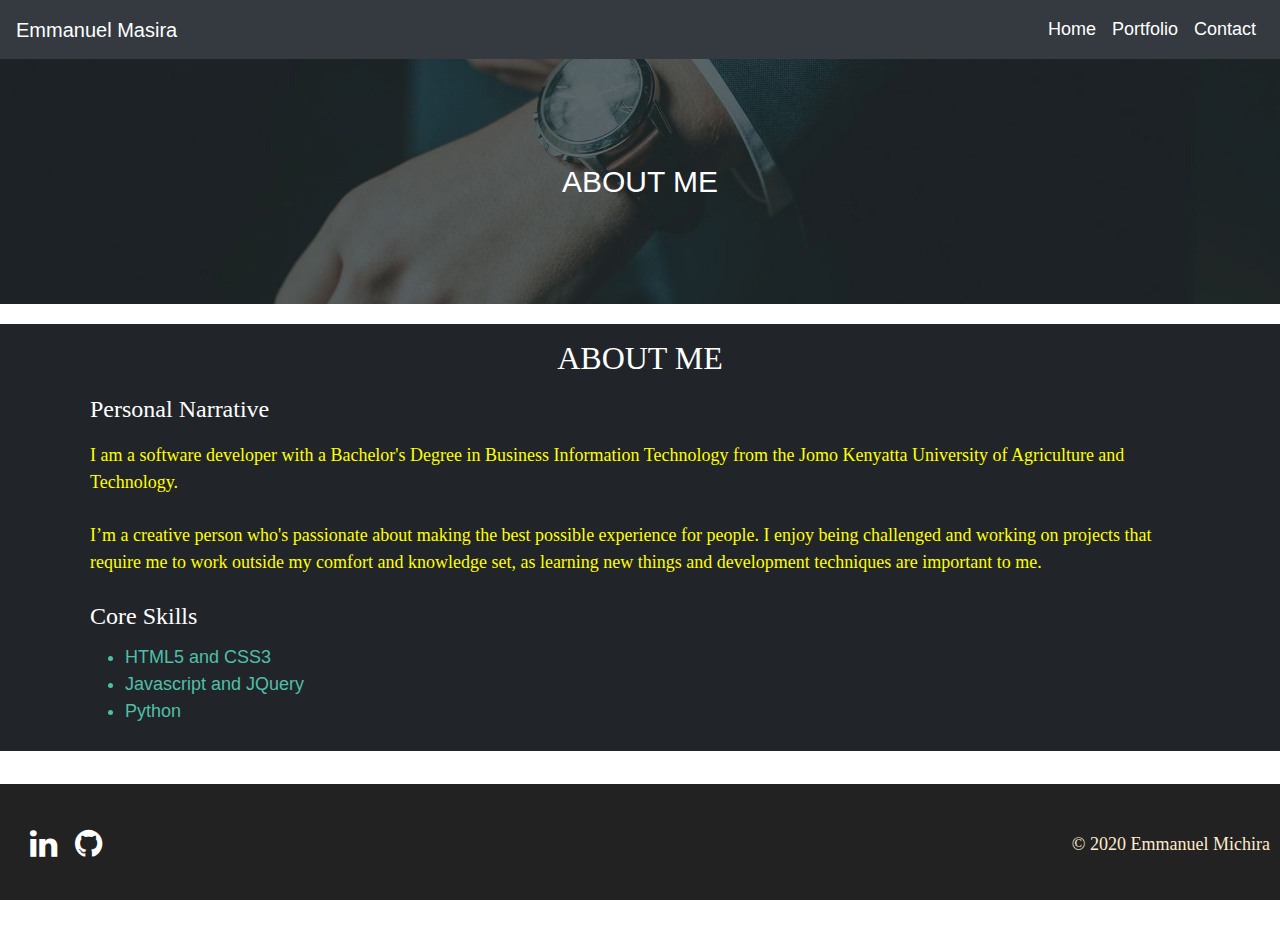
<file: about.html>
<!DOCTYPE html>
<html>

<head>
    <meta name="viewport" content="width=device-width, initial-scale=1">
    <meta charset="utf-8">
    <link rel="stylesheet" href="https://stackpath.bootstrapcdn.com/bootstrap/4.4.1/css/bootstrap.min.css"
        integrity="sha384-Vkoo8x4CGsO3+Hhxv8T/Q5PaXtkKtu6ug5TOeNV6gBiFeWPGFN9MuhOf23Q9Ifjh" crossorigin="anonymous">
    <link rel="stylesheet" href="https://cdnjs.cloudflare.com/ajax/libs/font-awesome/4.7.0/css/font-awesome.min.css">
    <link href="css/styles.css" rel="stylesheet">
    <link href="css/variables.css" rel="stylesheet">
    <title>Web Developer Portfolio | Emmanuel Michira masira</title>
</head>

<body>
    <!-- Navigation -->
    <nav class="navbar navbar-expand-lg navbar-light bg-dark">
        <a class="navbar-brand nyeusi" href="index.html">Emmanuel Masira</a>
        <button id="navbar-icon-color" class="navbar-toggler" type="button" data-toggle="collapse"
            data-target="#navbarTogglerDemo02" aria-controls="navbarTogglerDemo02" aria-expanded="false"
            aria-label="Toggle navigation">
            <span class="navbar-toggler-icon"></span>
        </button>

        <div class="collapse navbar-collapse" id="navbarTogglerDemo02">
            <ul class="navbar-nav ml-auto mt-2 mt-lg-0">
                <li class="nav-item">
                    <a class="nav-link nyeusi" href="index.html">Home<span class="sr-only">(current)</span></a>
                </li>
                <li class="nav-item">
                    <a class="nav-link nyeusi" href="portfolio.html">Portfolio<span class="sr-only">(current)</span></a>
                </li>
                <li class="nav-item">
                    <a class="nav-link nyeusi" href="contact.html">Contact<span class="sr-only">(current)</span></a>
                </li>

            </ul>
        </div>
    </nav>

    <!-- Header -->
    <header class="container-fluid about-sec header-sec">
        <div class="container">
            <div class="intro-text text-center">
                <div class="l-text text-uppercase nyeusi">About Me</div>
            </div>
        </div>
    </header>

    <!-- About Me -->
    <section class="about-me page-section">
        <h2 class="text-center">ABOUT ME</h2>
        <div class="container">
            <h4>Personal Narrative</h4>
            <p>I am a software developer with a Bachelor's Degree in Business Information Technology from the Jomo
                Kenyatta University of Agriculture and Technology.</p>

            <p>I’m a creative person who's passionate about making the best possible experience for people. I enjoy
                being challenged and working on projects that require me to work outside my comfort and knowledge set,
                as learning new things and development techniques are important to me.</p>

            <div class="core-skills">
                <h4>Core Skills</h4>
                <ul>
                    <li>HTML5 and CSS3</li>
                    <li>Javascript and JQuery</li>
                    <li>Python</li>
                </ul>
            </div>
        </div>
    </section>

    <!-- footer -->
    <footer class="container-fluid" id="futa">
        <div class="row futa">
            <p class="social">
                <a href="https://www.linkedin.com/in/emmanuelmichiramasira/" target="_blank" class="external facebook"
                    data-animate-hover="shake" data-animate="fadeInUp" style="opacity: 1;"><i
                        class="fa fa-linkedin"></i></a>
                <a href="https://github.com/Emichira" target="_blank" class="external instagram"
                    data-animate-hover="shake" data-animate="fadeInUp" style="opacity: 1;"><i
                        class="fa fa-github"></i></a>
            </p>
            <p class="copyright">&copy; 2020 Emmanuel Michira</p>
        </div>
    </footer>

    <!--===============================================================================================-->
    <!-- Bootstrap core JavaScript -->
    <script src="https://code.jquery.com/jquery-3.4.1.slim.min.js"
        integrity="sha384-J6qa4849blE2+poT4WnyKhv5vZF5SrPo0iEjwBvKU7imGFAV0wwj1yYfoRSJoZ+n" crossorigin="anonymous">
    </script>
    <script src="https://cdn.jsdelivr.net/npm/popper.js@1.16.0/dist/umd/popper.min.js"
        integrity="sha384-Q6E9RHvbIyZFJoft+2mJbHaEWldlvI9IOYy5n3zV9zzTtmI3UksdQRVvoxMfooAo" crossorigin="anonymous">
    </script>
    <script src="https://stackpath.bootstrapcdn.com/bootstrap/4.4.1/js/bootstrap.min.js"
        integrity="sha384-wfSDF2E50Y2D1uUdj0O3uMBJnjuUD4Ih7YwaYd1iqfktj0Uod8GCExl3Og8ifwB6" crossorigin="anonymous">
    </script>

</body>

</html>
</file>
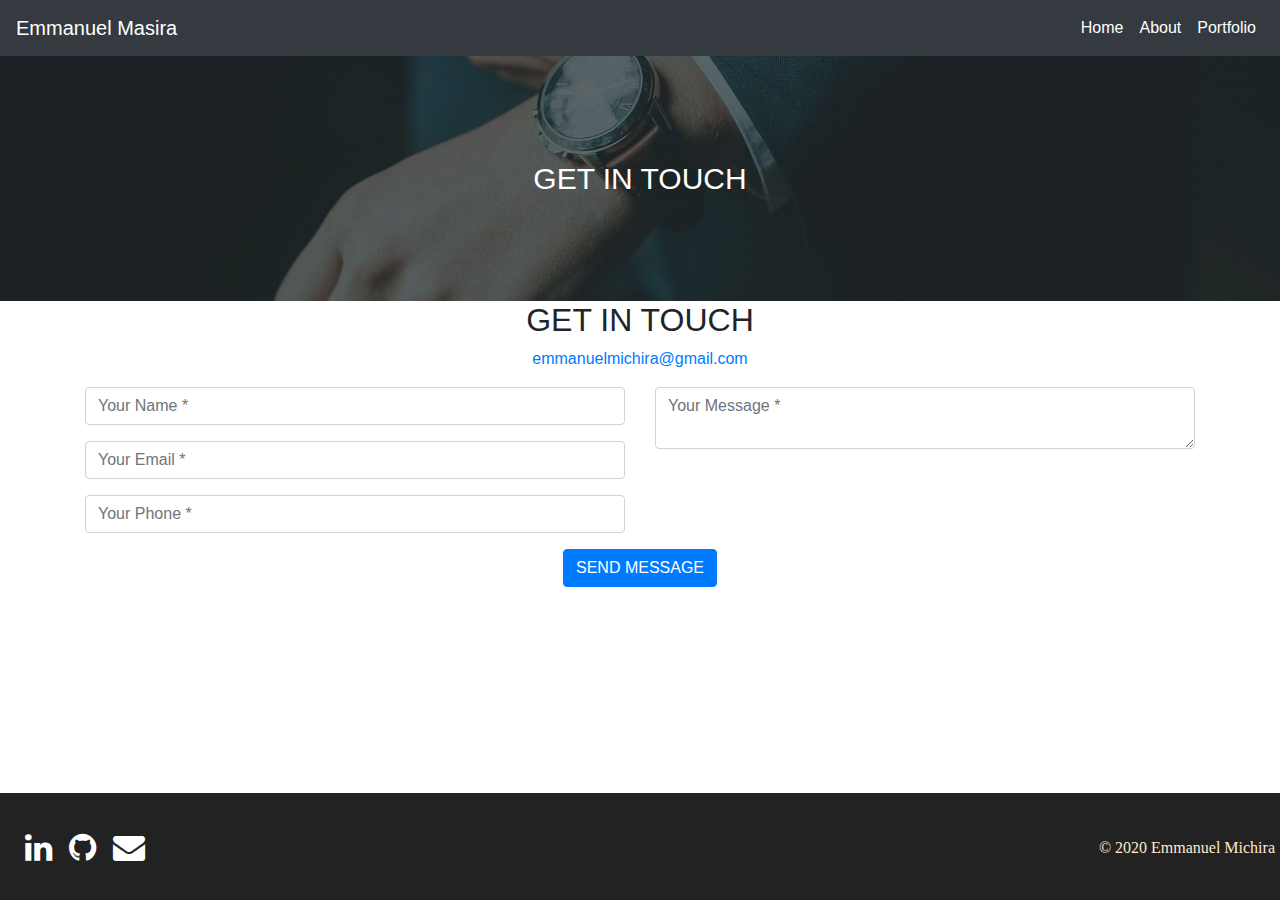
<file: contact.html>
<!DOCTYPE html>
<html>

<head>
    <meta name="viewport" content="width=device-width, initial-scale=1">
    <meta charset="utf-8">
    <link rel="stylesheet" href="https://stackpath.bootstrapcdn.com/bootstrap/4.4.1/css/bootstrap.min.css"
        integrity="sha384-Vkoo8x4CGsO3+Hhxv8T/Q5PaXtkKtu6ug5TOeNV6gBiFeWPGFN9MuhOf23Q9Ifjh" crossorigin="anonymous">
    <link rel="stylesheet" href="https://cdnjs.cloudflare.com/ajax/libs/font-awesome/4.7.0/css/font-awesome.min.css">
    <link href="css/styles.css" rel="stylesheet">
    <title>Web Developer Portfolio | Emmanuel Michira masira</title>
</head>

<body>
    <!-- Navigation -->
    <nav class="navbar navbar-expand-lg navbar-light bg-dark">
        <a class="navbar-brand nyeusi" href="index.html">Emmanuel Masira</a>
        <button id="navbar-icon-color" class="navbar-toggler" type="button" data-toggle="collapse"
            data-target="#navbarTogglerDemo02" aria-controls="navbarTogglerDemo02" aria-expanded="false"
            aria-label="Toggle navigation">
            <span class="navbar-toggler-icon"></span>
        </button>

        <div class="collapse navbar-collapse" id="navbarTogglerDemo02">
            <ul class="navbar-nav ml-auto mt-2 mt-lg-0">
                <li class="nav-item">
                    <a class="nav-link nyeusi" href="index.html">Home<span class="sr-only">(current)</span></a>
                </li>
                <li class="nav-item">
                    <a class="nav-link nyeusi" href="about.html">About<span class="sr-only">(current)</span></a>
                </li>
                <li class="nav-item">
                    <a class="nav-link nyeusi" href="portfolio.html">Portfolio<span class="sr-only">(current)</span></a>
                </li>
            </ul>
        </div>
    </nav>

    <!-- Header -->
    <header class="container-fluid about-sec header-sec">
        <div class="container">
            <div class="intro-text text-center">
                <div class="l-text text-uppercase nyeusi">Get In Touch</div>
            </div>
        </div>
    </header>

    <!-- Contact -->
    <section class="page-section" id="contact">
        <div class="container">
            <div class="row">
                <div class="col-lg-12 text-center">
                    <h2 class="section-heading text-uppercase">Get In Touch</h2>
                    <p><a href="mailto:emmanuelmichira@gmail.com">emmanuelmichira@gmail.com</a></p>
                </div>
            </div>
            <div class="row">
                <div class="col-lg-12">
                    <form id="contactForm">
                        <div class="row">
                            <div class="col-md-6">
                                <div class="form-group">
                                    <input class="form-control" id="name" type="text" placeholder="Your Name *"
                                        required="required" data-validation-required-message="Please enter your name.">
                                    <p class="help-block text-danger"></p>
                                </div>
                                <div class="form-group">
                                    <input class="form-control" id="email" type="email" placeholder="Your Email *"
                                        required="required"
                                        data-validation-required-message="Please enter your email address.">
                                    <p class="help-block text-danger"></p>
                                </div>
                                <div class="form-group">
                                    <input class="form-control" id="phone" type="tel" placeholder="Your Phone *"
                                        required="required"
                                        data-validation-required-message="Please enter your phone number.">
                                    <p class="help-block text-danger"></p>
                                </div>
                            </div>
                            <div class="col-md-6">
                                <div class="form-group">
                                    <textarea class="form-control" id="message" placeholder="Your Message *"
                                        required="required"
                                        data-validation-required-message="Please enter a message."></textarea>
                                    <p class="help-block text-danger"></p>
                                </div>
                            </div>
                            <div class="clearfix"></div>
                            <div class="col-lg-12 text-center">
                                <div id="success"></div>
                                <button id="sendMessageButton" class="btn btn-primary btn-xl text-uppercase"
                                    type="submit">Send Message</button>
                            </div>
                        </div>
                    </form>
                </div>
            </div>
        </div>
    </section>

    <!-- footer -->
    <footer class="container-fluid" id="futa">
        <div class="row futa">
            <p class="social">
                <a href="https://www.linkedin.com/in/emmanuelmichiramasira/" target="_blank" class="external facebook"
                    data-animate-hover="shake" data-animate="fadeInUp" style="opacity: 1;"><i
                        class="fa fa-linkedin"></i></a>
                <a href="https://github.com/Emichira" target="_blank" class="external instagram"
                    data-animate-hover="shake" data-animate="fadeInUp" style="opacity: 1;"><i
                        class="fa fa-github"></i></a>
                <a href="mailto:emmanuelmichira@gmail.com" target="_blank" class="email" data-animate-hover="shake"
                    data-animate="fadeInUp" style="opacity: 1;"><i class="fa fa-envelope"></i></a>
            </p>
            <p class="copyright">&copy; 2020 Emmanuel Michira</p>
        </div>
    </footer>

    <!--===============================================================================================-->
    <!-- Bootstrap core JavaScript -->
    <script src="https://code.jquery.com/jquery-3.4.1.slim.min.js"
        integrity="sha384-J6qa4849blE2+poT4WnyKhv5vZF5SrPo0iEjwBvKU7imGFAV0wwj1yYfoRSJoZ+n" crossorigin="anonymous">
    </script>
    <script src="https://cdn.jsdelivr.net/npm/popper.js@1.16.0/dist/umd/popper.min.js"
        integrity="sha384-Q6E9RHvbIyZFJoft+2mJbHaEWldlvI9IOYy5n3zV9zzTtmI3UksdQRVvoxMfooAo" crossorigin="anonymous">
    </script>
    <script src="https://stackpath.bootstrapcdn.com/bootstrap/4.4.1/js/bootstrap.min.js"
        integrity="sha384-wfSDF2E50Y2D1uUdj0O3uMBJnjuUD4Ih7YwaYd1iqfktj0Uod8GCExl3Og8ifwB6" crossorigin="anonymous">
    </script>
</body>

</html>
</file>
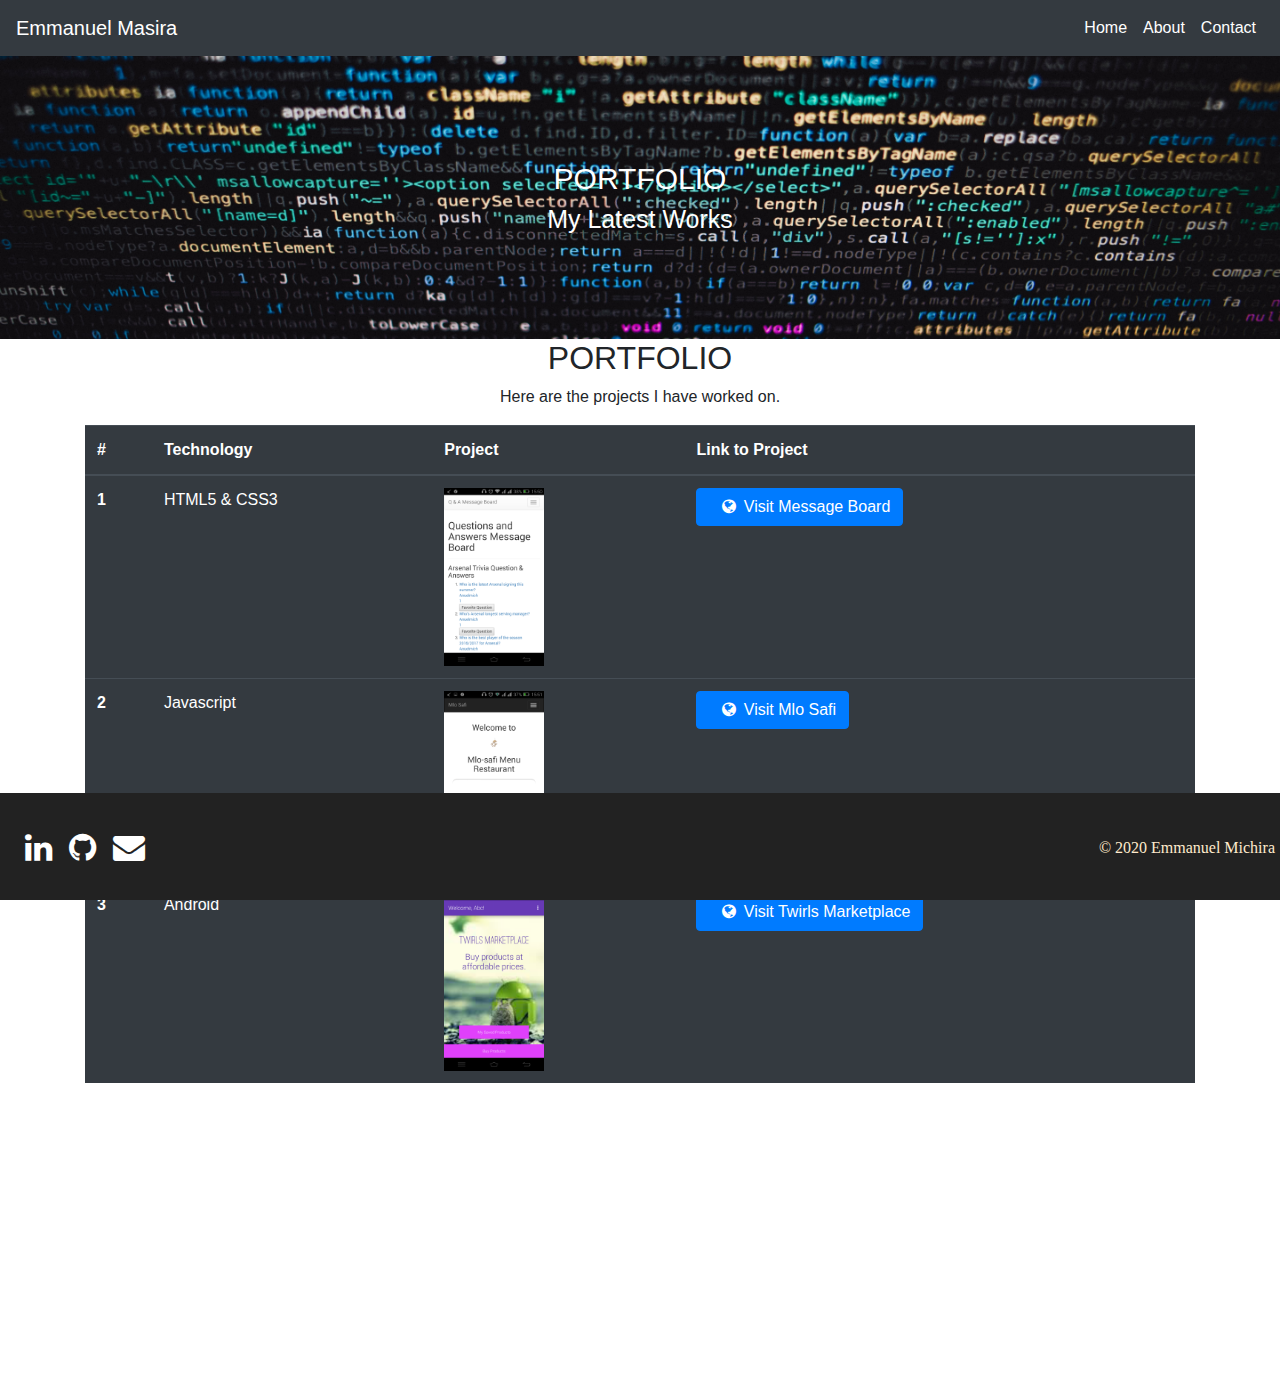
<file: portfolio.html>
<!DOCTYPE html>
<html>

<head>
    <meta name="viewport" content="width=device-width, initial-scale=1">
    <meta charset="utf-8">
    <link rel="stylesheet" href="https://stackpath.bootstrapcdn.com/bootstrap/4.4.1/css/bootstrap.min.css"
        integrity="sha384-Vkoo8x4CGsO3+Hhxv8T/Q5PaXtkKtu6ug5TOeNV6gBiFeWPGFN9MuhOf23Q9Ifjh" crossorigin="anonymous">
    <link rel="stylesheet" href="https://cdnjs.cloudflare.com/ajax/libs/font-awesome/4.7.0/css/font-awesome.min.css">
    <link href="css/styles.css" rel="stylesheet">
    <title>Web Developer Portfolio | Emmanuel Michira masira</title>
</head>

<body>
    <!-- Navigation -->
    <nav class="navbar navbar-expand-lg navbar-light bg-dark">
        <a class="navbar-brand nyeusi" href="index.html">Emmanuel Masira</a>
        <button id="navbar-icon-color" class="navbar-toggler" type="button" data-toggle="collapse"
            data-target="#navbarTogglerDemo02" aria-controls="navbarTogglerDemo02" aria-expanded="false"
            aria-label="Toggle navigation">
            <span class="navbar-toggler-icon"></span>
        </button>

        <div class="collapse navbar-collapse" id="navbarTogglerDemo02">
            <ul class="navbar-nav ml-auto mt-2 mt-lg-0">
                <li class="nav-item">
                    <a class="nav-link nyeusi" href="index.html">Home<span class="sr-only">(current)</span></a>
                </li>
                <li class="nav-item">
                    <a class="nav-link nyeusi" href="about.html">About<span class="sr-only">(current)</span></a>
                </li>
                <li class="nav-item">
                    <a class="nav-link nyeusi" href="contact.html">Contact<span class="sr-only">(current)</span></a>
                </li>

            </ul>
        </div>
    </nav>

    <!-- Header -->
    <header class="container-fluid portfolio-sec header-sec">
        <div class="container">
            <div class="intro-text text-center">
                <div class="l-text text-uppercase nyeusi">Portfolio</div>
                <div class="m-text nyeusi">My Latest Works</div>
            </div>
        </div>
    </header>

    <!-- About Me -->
    <section class="portfolio-section">
        <div class="container-fluid">
            <div class="text-center">
                <h2 class="section-heading text-uppercase">Portfolio</h2>
                <p>Here are the projects I have worked on.</p>
            </div>
        </div>
        <div class="container">
            <div class="table-responsive">
                <table class="table table-hover table-dark">
                    <thead>
                        <tr>
                            <th scope="col">#</th>
                            <th scope="col">Technology</th>
                            <th scope="col">Project</th>
                            <th scope="col">Link to Project</th>
                        </tr>
                    </thead>
                    <tbody>
                        <tr>
                            <th scope="row">1</th>
                            <td>HTML5 & CSS3</td>
                            <td>
                                <img src="img/message-board.png" class="projects" alt="">
                            </td>
                            <td><a class="btn btn-primary" href="http://question-answer-315ff.firebaseapp.com"
                                    target="_blank"><i class="fa fa-globe"></i> Visit Message Board</a></td>
                        </tr>
                        <tr>
                            <th scope="row">2</th>
                            <td>Javascript</td>
                            <td>
                                <img src="img/mlo-safi.png" class="projects" alt="">
                            </td>
                            <td><a class="btn btn-primary" href="http://mlo-safi.netlify.com" target="_blank"><i
                                        class="fa fa-globe"></i>
                                    Visit Mlo Safi</a></td>
                        </tr>
                        <tr>
                            <th scope="row">3</th>
                            <td>Android</td>
                            <td>
                                <img src="img/twirls.png" class="projects" alt="">
                            </td>
                            <td><a class="btn btn-primary"
                                    href="https://appetize.io/app/pj7y2ay42fnq5ba0bgzd5x0t3m?device=nexus5&amp;scale=75&amp;orientation=portrait&amp;osVersion=7.1"
                                    target="_blank"><i class="fa fa-globe"></i> Visit Twirls Marketplace</a></td>
                        </tr>
                    </tbody>
                </table>
            </div>
        </div>
    </section>

    <section>
        <div id="space"></div>
    </section>

    <!-- footer -->
    <footer class="container-fluid" id="futa">
        <div class="row futa">
            <p class="social">
                <a href="https://www.linkedin.com/in/emmanuelmichiramasira/" target="_blank" class="external facebook"
                    data-animate-hover="shake" data-animate="fadeInUp" style="opacity: 1;"><i
                        class="fa fa-linkedin"></i></a>
                <a href="https://github.com/Emichira" target="_blank" class="external instagram"
                    data-animate-hover="shake" data-animate="fadeInUp" style="opacity: 1;"><i
                        class="fa fa-github"></i></a>
                <a href="mailto:emmanuelmichira@gmail.com" target="_blank" class="email" data-animate-hover="shake"
                    data-animate="fadeInUp" style="opacity: 1;"><i class="fa fa-envelope"></i></a>
            </p>
            <p class="copyright">&copy; 2020 Emmanuel Michira</p>
        </div>
    </footer>

    <!--===============================================================================================-->
    <!-- Bootstrap core JavaScript -->
    <script src="https://code.jquery.com/jquery-3.4.1.slim.min.js"
        integrity="sha384-J6qa4849blE2+poT4WnyKhv5vZF5SrPo0iEjwBvKU7imGFAV0wwj1yYfoRSJoZ+n" crossorigin="anonymous">
    </script>
    <script src="https://cdn.jsdelivr.net/npm/popper.js@1.16.0/dist/umd/popper.min.js"
        integrity="sha384-Q6E9RHvbIyZFJoft+2mJbHaEWldlvI9IOYy5n3zV9zzTtmI3UksdQRVvoxMfooAo" crossorigin="anonymous">
    </script>
    <script src="https://stackpath.bootstrapcdn.com/bootstrap/4.4.1/js/bootstrap.min.js"
        integrity="sha384-wfSDF2E50Y2D1uUdj0O3uMBJnjuUD4Ih7YwaYd1iqfktj0Uod8GCExl3Og8ifwB6" crossorigin="anonymous">
    </script>

</body>

</html>
</file>
<file: css/styles.css>
html {
    scroll-behavior: smooth;
  }

body {
    min-height: 400px;
    margin-bottom: 200px;
    clear: both;
  }

.nyeusi {
    color: white !important;
}

.header-sec {
    padding: 30px;
    height: 100%;
}

.yenyewe-sec {
    background: url(../img/internet-abstract.jpg) center center no-repeat;
    background-size: cover;
}
.about-sec {
    padding: 100px;
    background: url(../img/10.jpg) center center no-repeat;
    background-size: cover;
    height: 100%;
}

.portfolio-sec {
    padding: 100px;
    background: url(../img/markus-spiske.jpg) center center no-repeat;
    background-size: cover;
    height: 100%;
}

.prof-pic {
    width: 190px;
    border-radius: 50%;
}

.l-text {
    font-size: 30px;
}

.m-text {
    font-size: 25px;
}


@media (min-width: 768px) {
    #skills {
        padding: 20px;
    }
  }


#navbar-icon-color {
    background-color: whitesmoke;
}

#skill-sec {
    margin-bottom: 25px;
}

.m-t-20 {
    margin-top: 20px;
}

#futa {
    position: fixed;
    bottom: 0;
    background: #222222;
}

#futa p {
    color: blanchedalmond;
    font-family: 'Roboto Slab', serif;
    margin-top: 25px;
    line-height: 50px;
}

#futa p.social a,i {
    margin-left: 10px;
    color: white;
    width: 20px;
    font-size: xx-large;
}

.copyright {
    text-align: right;
}

#space {
    padding: 50px;
}

.abaut {
    padding: 30px;
    font-size: initial;
}

.projects {
    width: 100px;
}

.futa {
    display: flex;
    justify-content: space-between;
    padding: 5px;
}
</file>
<file: css/variables.css>
.page-section h2, div h4, div p {
  font-family: 'Roboto Slab', serif;
  padding: 5px; }

.page-section {
  margin-top: 20px;
  padding: 10px;
  background-color: #212529; }
  .page-section h2 {
    color: white; }

div h4 {
  color: white; }
div p {
  color: yellow;
  font-size: 18px; }
div ul {
  color: #4fbfa8;
  font-size: 18px; }

/*# sourceMappingURL=variables.css.map */
</file>
